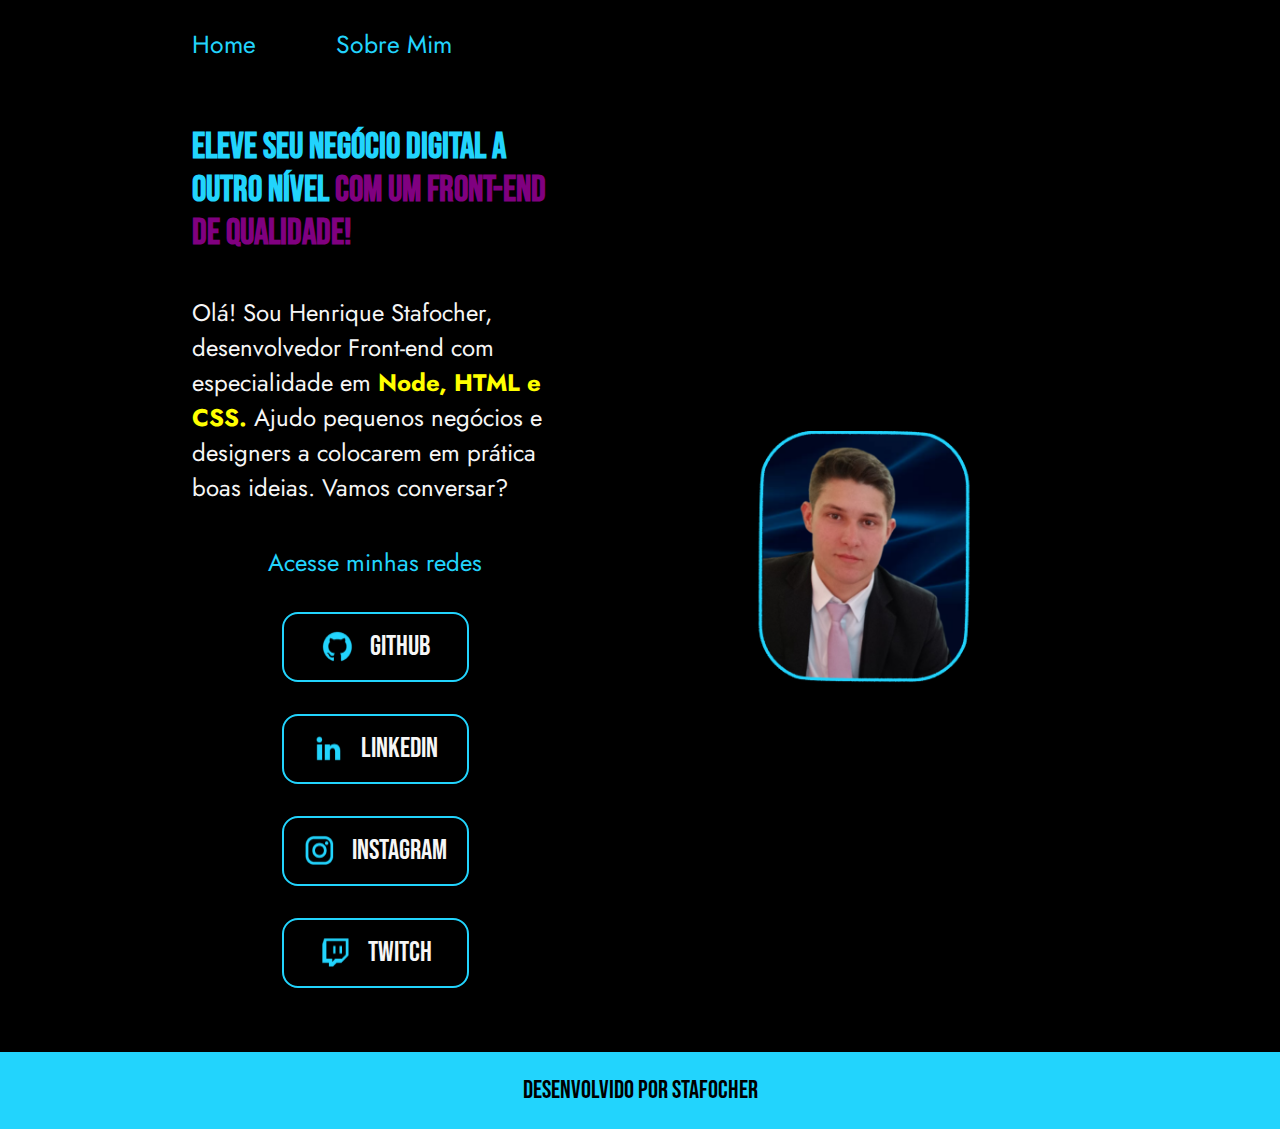
<file: index.html>
<!DOCTYPE html>
<html lang="en">

<head>
    <meta charset="UTF-8">
    <meta name="viewport" content="width=device-width, initial-scale=1.0">
    <title>Profile</title>
    <link rel="stylesheet" href="./styles/style.css" 
</head>

<body>
    <header class="cabecalho">
        <nav class="cabecalho_menu">
            <a class="cabecalho__menu__link" href="index.html">Home</a>
            <a class="cabecalho__menu__link"href="about.html">Sobre Mim</a>
        </nav>
    </header>
    <main class="apresentacao">
        <section class="apresentacao__conteudo">
            <h1 class="apresentacao__conteudo__titulo">Eleve seu negócio digital a outro nível <strong class="destaque_titulo">com um Front-end de
                    qualidade!</strong></h1>
            <p class="apresentacao__conteudo__texto">Olá! Sou Henrique Stafocher, desenvolvedor Front-end com especialidade em <strong>Node, HTML e
                    CSS.</strong> Ajudo
                pequenos negócios e designers a colocarem em prática boas ideias. Vamos conversar?</p>
            <div class="apresentacao__links">
                <h2 class="apresentacao__links__subtitulo">Acesse minhas redes</h2>
            <a class="apresentacao__links__navegacao" href="https://www.github.com/henriquestafocher/">
                <img src="./assets/github.png">
                Github
            </a>
            <a class="apresentacao__links__navegacao" href="https://www.linkedin.com/in/henrique-stafocher">
                <img src="./assets/linkedin.png">
                Linkedin
            </a>
            <a class="apresentacao__links__navegacao" href="https://www.instagram.com/henriquestafocher/">
                <img src="./assets/instagram.png">
                Instagram
            </a>
            <a class="apresentacao__links__navegacao" href="https://www.twitch.tv/maconhapodree/">
                <img src="./assets/twitch.png">
                Twitch
            </a>
            </div>
        </section>
        <img class="apresentacao__imagem" src="./assets/jh.png" alt="foto_rique_stafocher">
    </main>
    <footer class="rodape">Desenvolvido por Stafocher</footer>
</body>

</html>
</file>
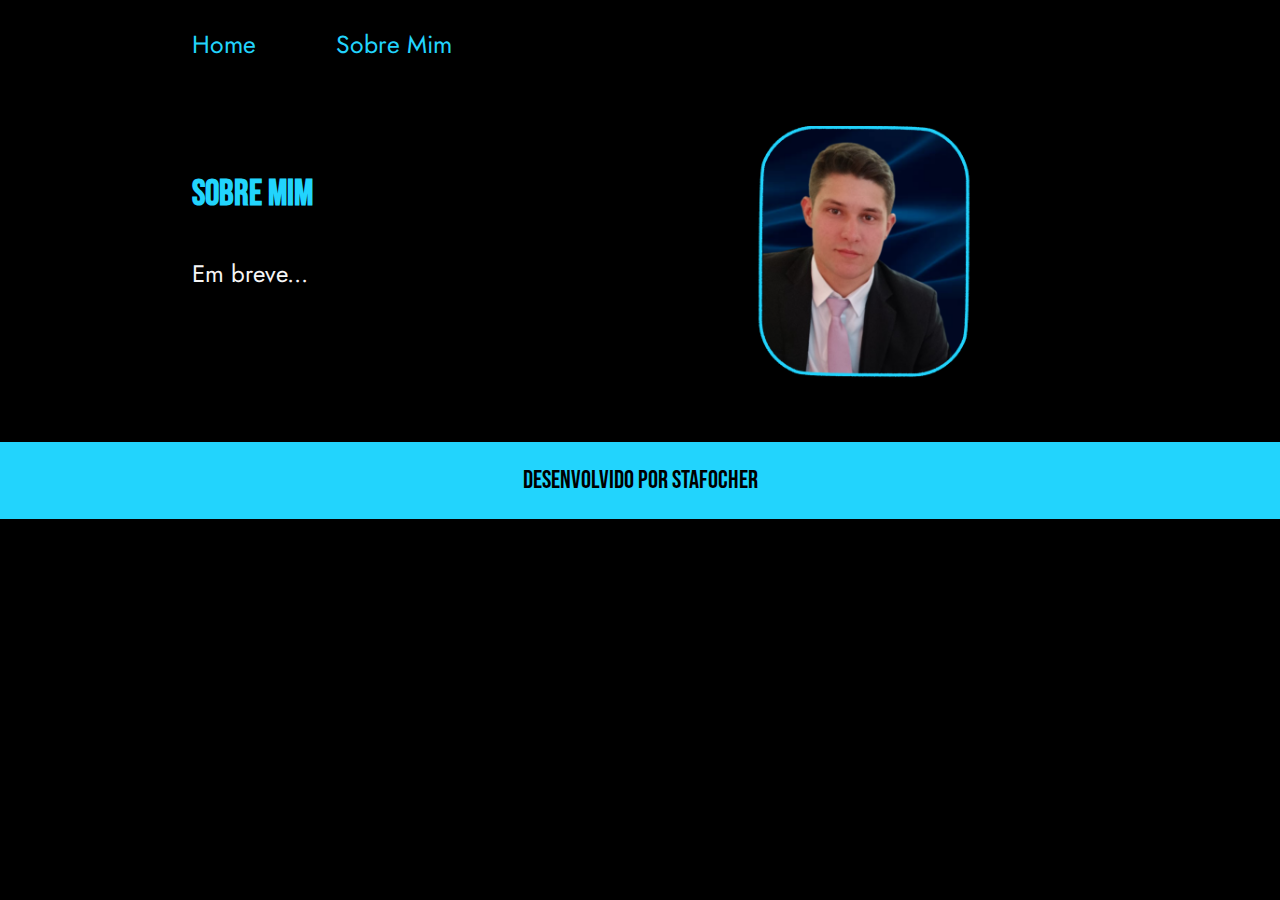
<file: about.html>
<!DOCTYPE html>
<html lang="pt-br">
<head>
    <meta charset="UTF-8">
    <meta name="viewport" content="width=device-width, initial-scale=1.0">
    <title>Sobre mim</title>
    <link rel="stylesheet" href="./styles/style.css">
</head>
<body>
    <header class="cabecalho">
        <nav class="cabecalho_menu">
            <a class="cabecalho__menu__link" href="index.html">Home</a>
            <a class="cabecalho__menu__link"href="about.html">Sobre Mim</a>
        </nav>
    </header>
    <main class="apresentacao">
        <section class="apresentacao__conteudo">
            <h1 class="apresentacao__conteudo__titulo">Sobre mim</h1>
            <p class="apresentacao__conteudo__texto">Em breve...</p>
            <p class="apresentacao__conteudo__texto"></p>
        </section>
        <img class="apresentacao__imagem" src="./assets/jh.png" alt="foto_rique_stafocher">
    </main>
    <footer class="rodape">Desenvolvido por Stafocher</footer>
</body>
</html>
</file>
<file: styles/style.css>
@import url('https://fonts.googleapis.com/css2?family=Bebas+Neue&display=swap');
@import url('https://fonts.googleapis.com/css2?family=Bebas+Neue&family=Jost:ital,wght@0,100..900;1,100..900&display=swap');

:root {
    --cor-primaria: #000000;
    --cor-secundaria: #f6f6f6;
    --cor-terciaria: #22d4fd;
    --cor-quarta: yellow;
    --cor-quinta: purple;
}

* {
    margin: 0;
    padding: 0;
}

.cabecalho {
    padding: 2% 0% 0% 15%;
}

.cabecalho_menu {
    gap: 80px;
    display: flex;
}

.cabecalho__menu__link {
    font-family: "Jost", sans-serif;
    font-size: 1.55rem;
    font-weight: 400;
    color:var(--cor-terciaria);
    text-decoration: none;
}

body {
    /* height: 100vh; */
    box-sizing: border-box;
    background-color: black;
    color: var(--cor-terciaria);
}

strong {
    color: var(--cor-quarta);
}

.destaque_titulo {
    color: var(--cor-quinta);
}

.apresentacao {
    padding: 5% 15%;
    gap: 82px;
    display: flex;
    align-items: center;
    justify-content: space-between;
}

.apresentacao__conteudo {
    width: 50%;
    display: flex;
    flex-direction: column;
    gap: 40px;
}

.apresentacao__conteudo__titulo {
    font-size: 2.25rem;
    font-family: "Bebas Neue", sans-serif;
}

.apresentacao__conteudo__texto {
    font-size: 1.5rem;
    font-family: "Jost", sans-serif;
    color: var(--cor-secundaria);
}

.apresentacao__links {
    display: flex;
    justify-content: space-between;
    flex-direction: column;
    align-items: center;
    gap: 32px;
}

.apresentacao__links__subtitulo {
    font-family: "Jost", sans-serif;
    font-weight: 400;
    font-size: 1.5rem;
}

.apresentacao__links__navegacao {
    display: flex;
    justify-content: center;
    gap: 16px;
    border: 2px solid var(--cor-terciaria);
    width: 50%;
    text-align: center;
    font-size:  28px;
    padding: 16.5px 0;
    text-decoration: none;
    border-radius: 16px;
    font-family: "Bebas Neue", sans-serif;
    color: var(--cor-secundaria);
}

.apresentacao__links__link:hover {
    background-color: #272727;
}

.apresentacao__imagem {
    width: 50%;
}

.rodape {
    background-color: var(--cor-terciaria);
    color: var(--cor-primaria);
    padding: 24px;
    text-align: center;
    font-family: "Bebas Neue", sans-serif;
    font-size: 1.55rem;
    font-weight: 400;
}

@media (max-width: 1200px) {
    .cabecalho {
        padding: 10%;
    }

    .cabecalho_menu {
        justify-content: center;
    }

    .apresentacao {
        flex-direction: column-reverse;
        padding: 5%;
    }

    .apresentacao__conteudo {
        width: auto;
    }
}
</file>
